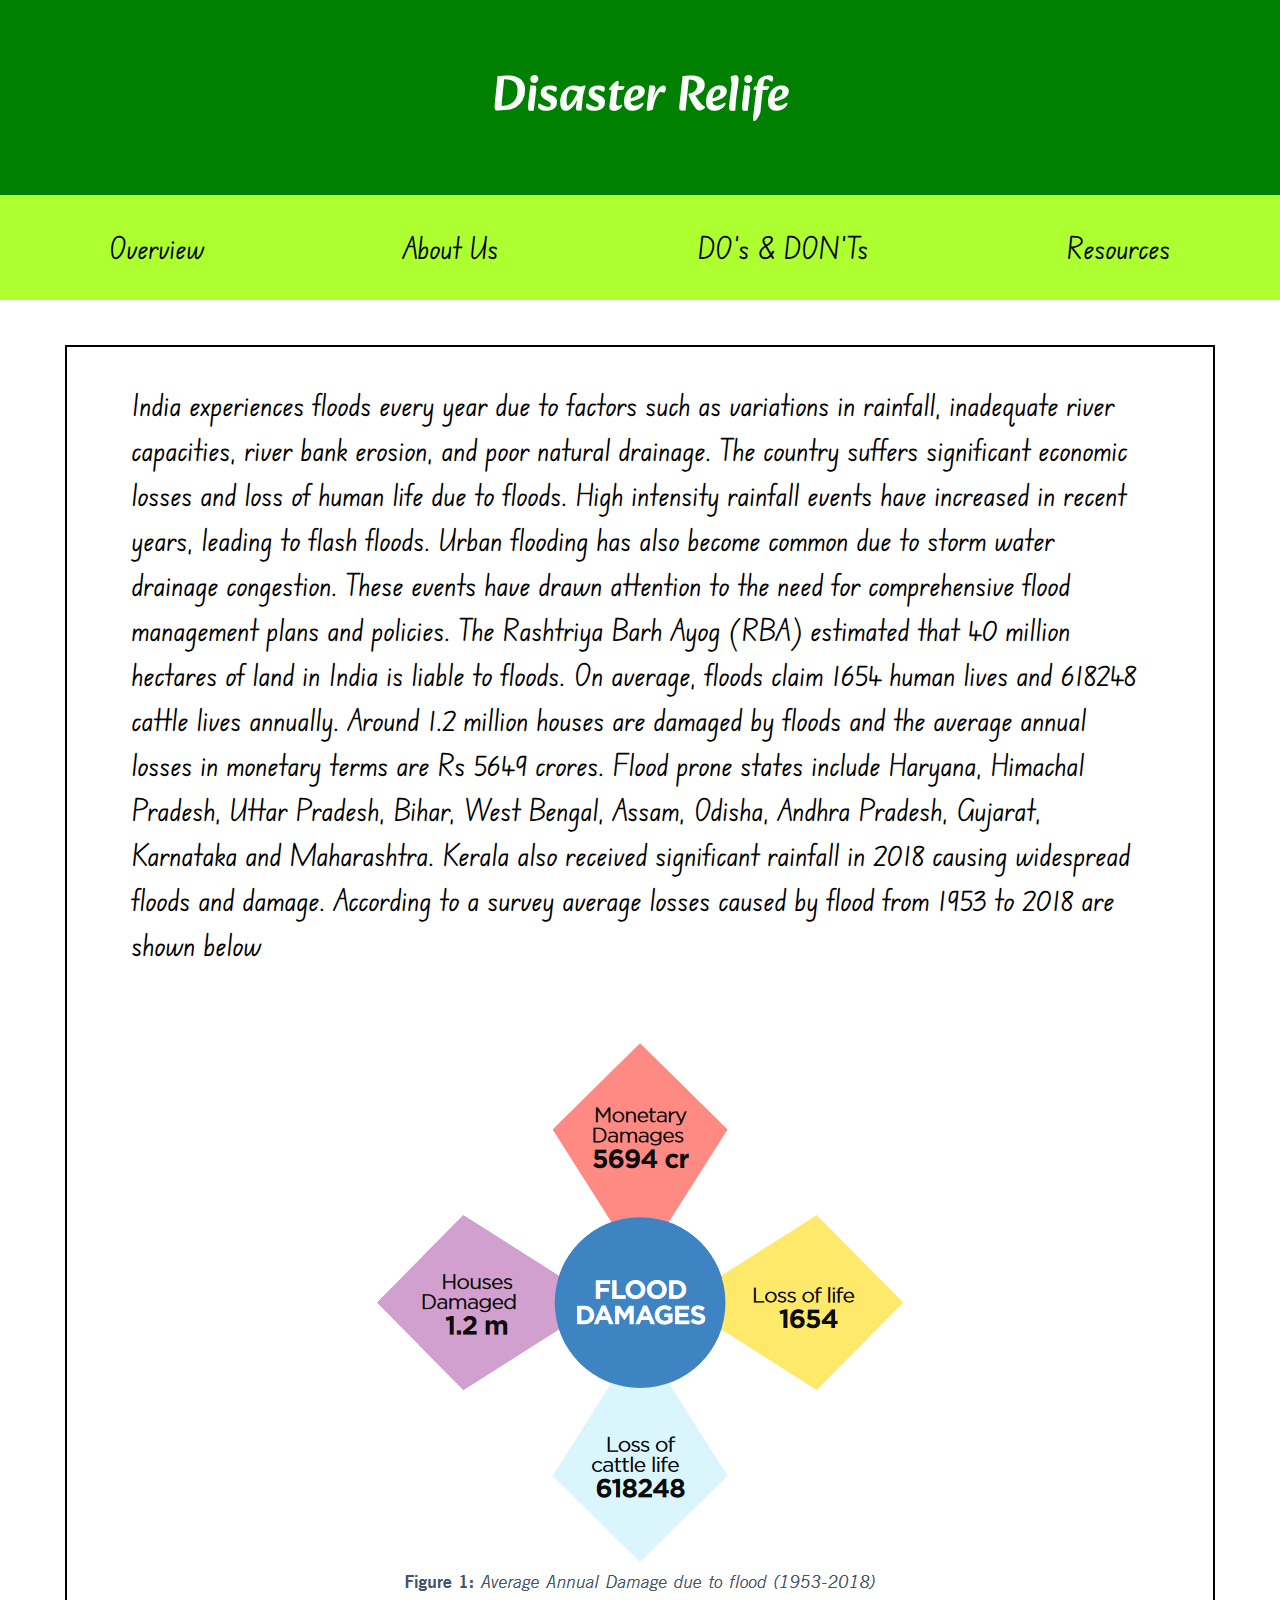
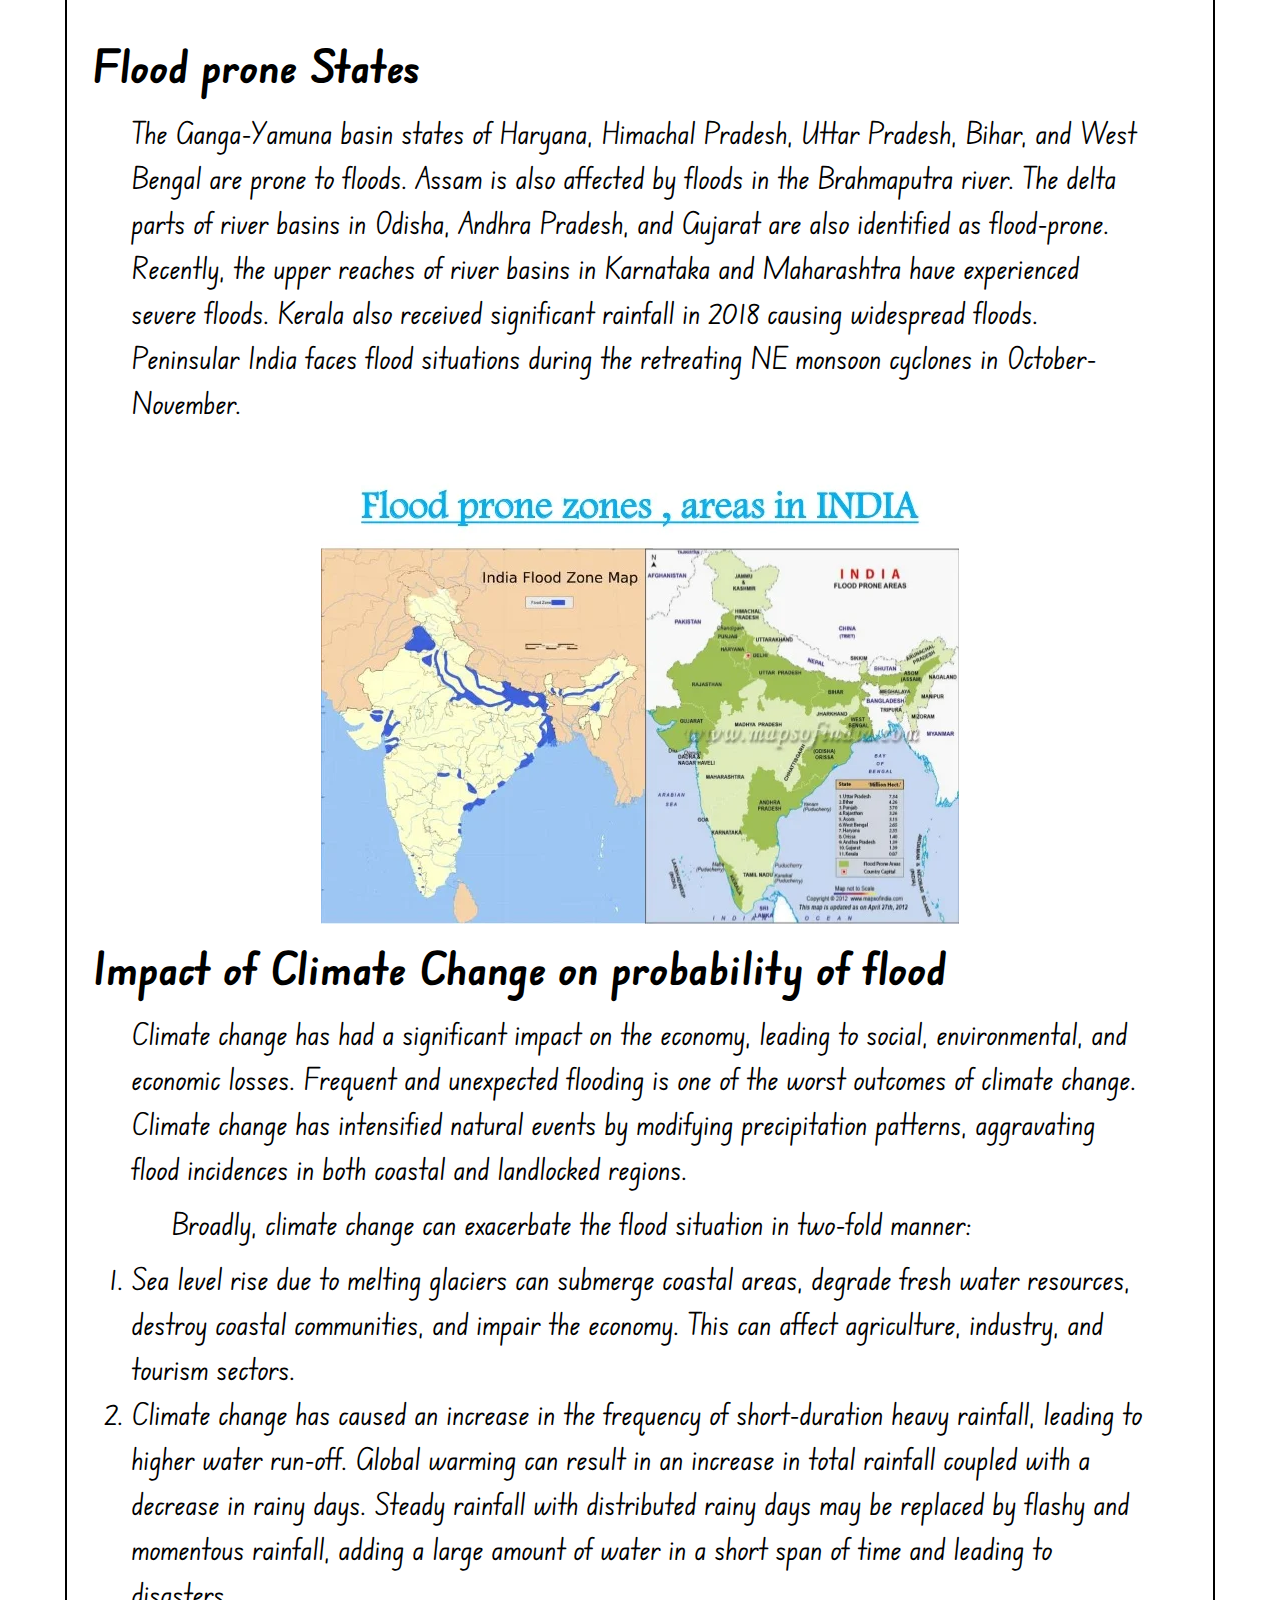
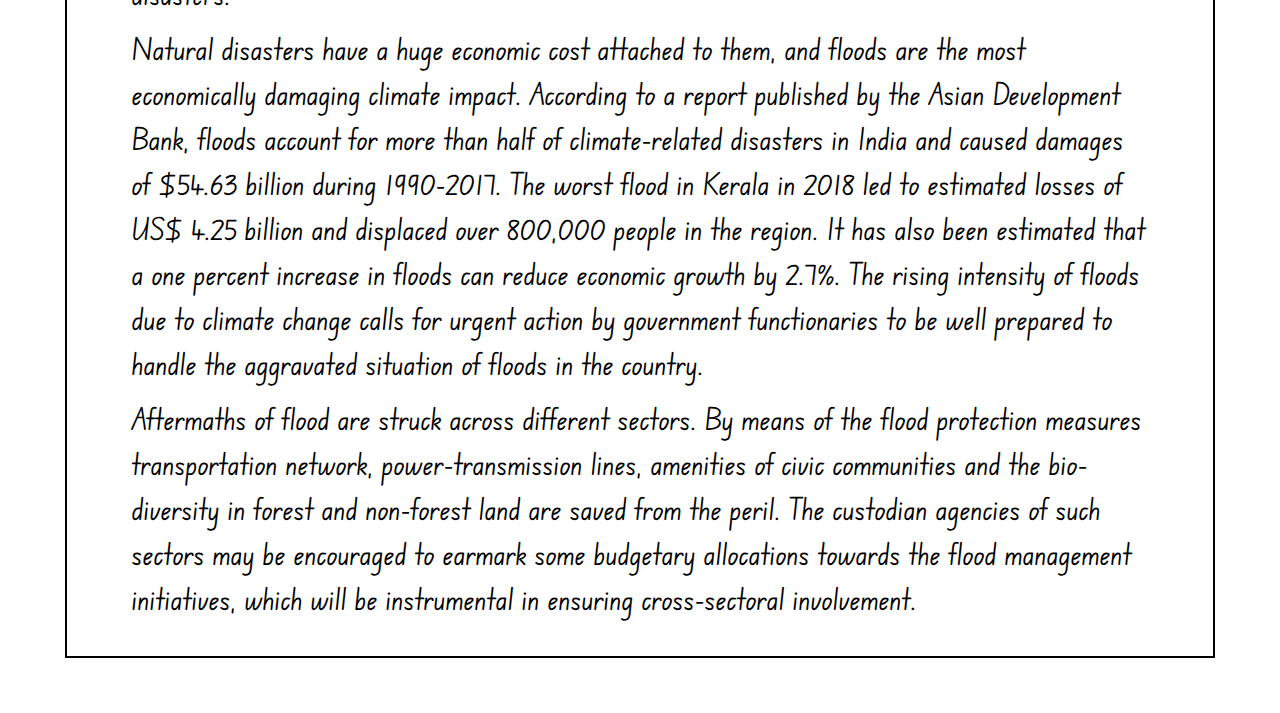
<file: index.html>
<html lang="en">
<head>
    <meta charset="UTF-8">
    <meta http-equiv="X-UA-Compatible" content="IE=edge">
    <meta name="viewport" content="width=device-width, initial-scale=1.0">
    <link rel="icon" href="" type="img/jpg">
    <link rel="stylesheet" href="main.css">
    <style>
        a{
            text-decoration: none;
            color: inherit;   
            font-style:inherit;
        }
    </style>
    <title>|| Disaster Relife ||</title>

</head>
<body>
    <h1 class="head">Disaster Relife</h1>
    <nav>
        <ul>
            <li><a href="/index.html"> Overview</a></li>
            <li><a href="/do.html"> About Us</a></li>
            <li><a href="/don't.html">DO's & DON'Ts</a></li>
            <li><a href="/volunteer.html"> Resources</a></li>
        </ul>
    </nav>
    <section>
        <p class="firstPara align">
            India experiences floods every year due to factors such as variations in rainfall, inadequate river capacities, river bank erosion, and poor natural drainage. The country suffers significant economic losses and loss of human life due to floods. High intensity rainfall events have increased in recent years, leading to flash floods. Urban flooding has also become common due to storm water drainage congestion. These events have drawn attention to the need for comprehensive flood management plans and policies.

            The Rashtriya Barh Ayog (RBA) estimated that 40 million hectares of land in India is liable to floods. On average, floods claim 1654 human lives and 618248 cattle lives annually. Around 1.2 million houses are damaged by floods and the average annual losses in monetary terms are Rs 5649 crores.

            Flood prone states include Haryana, Himachal Pradesh, Uttar Pradesh, Bihar, West Bengal, Assam, Odisha, Andhra Pradesh, Gujarat, Karnataka and Maharashtra. Kerala also received significant rainfall in 2018 causing widespread floods and damage.

            According to a survey average losses caused by flood from 1953 to 2018 are shown below
        </p>
        <br>
        <center><img src="./IMAGE AND VIDEO/1.png" alt="" class="one img"></center>
        <h2 class="bold two-head">Flood prone States</h2>
        <p class="align two">The Ganga-Yamuna basin states of Haryana, Himachal Pradesh, Uttar Pradesh, Bihar, and West Bengal are prone to floods. Assam is also affected by floods in the Brahmaputra river. The delta parts of river basins in Odisha, Andhra Pradesh, and Gujarat are also identified as flood-prone. Recently, the upper reaches of river basins in Karnataka and Maharashtra have experienced severe floods. Kerala also received significant rainfall in 2018 causing widespread floods. Peninsular India faces flood situations during the retreating NE monsoon cyclones in October-November.</p>
        <center><img src="./IMAGE AND VIDEO/2.JPG" alt="" class="two img"></center>
        
        <h2 class="bold three-head">Impact  of  Climate  Change  on  probability  of  flood</h2>
        <p class="align three">Climate change has had a significant impact on the economy, leading to social, environmental, and economic losses. Frequent and unexpected flooding is one of the worst outcomes of climate change. Climate change has intensified natural events by modifying precipitation patterns, aggravating flood incidences in both coastal and landlocked regions.<br>
        
        </p>
        <ol class="align">
            <p class="align three-list-head">Broadly, climate change can exacerbate the flood situation in two-fold manner:</p>
            <li>Sea level rise due to melting glaciers can submerge coastal areas, degrade fresh water resources, destroy coastal communities, and impair the economy. This can affect agriculture, industry, and tourism sectors.</li>
            <li>Climate change has caused an increase in the frequency of short-duration heavy rainfall, leading to higher water run-off. Global warming can result in an increase in total rainfall coupled with a decrease in rainy days. Steady rainfall with distributed rainy days may be replaced by flashy and momentous rainfall, adding a large amount of water in a short span of time and leading to disasters.</li>
        </ol>
        <p class="align">Natural disasters have a huge economic cost attached to them, and floods are the most economically damaging climate impact. According to a report published by the Asian Development Bank, floods account for more than half of climate-related disasters in India and caused damages of $54.63 billion during 1990-2017. The worst flood in Kerala in 2018 led to estimated losses of US$ 4.25 billion and displaced over 800,000 people in the region. It has also been estimated that a one percent increase in floods can reduce economic growth by 2.7%. The rising intensity of floods due to climate change calls for urgent action by government functionaries to be well prepared to handle the aggravated situation of floods in the country.</p>
        <p class="align">Aftermaths of flood are struck across different sectors. By means of the flood protection measures transportation network, power-transmission lines, amenities of civic communities and the bio-diversity in forest and non-forest land are saved from the peril.  The  custodian  agencies  of  such  sectors  may  be  encouraged  to  earmark  some  budgetary  allocations  towards  the  flood  management  initiatives,  which  will  be  instrumental  in  ensuring cross-sectoral involvement.</p>

        

    <footer>

    </footer>
</body>
</html>
</file>
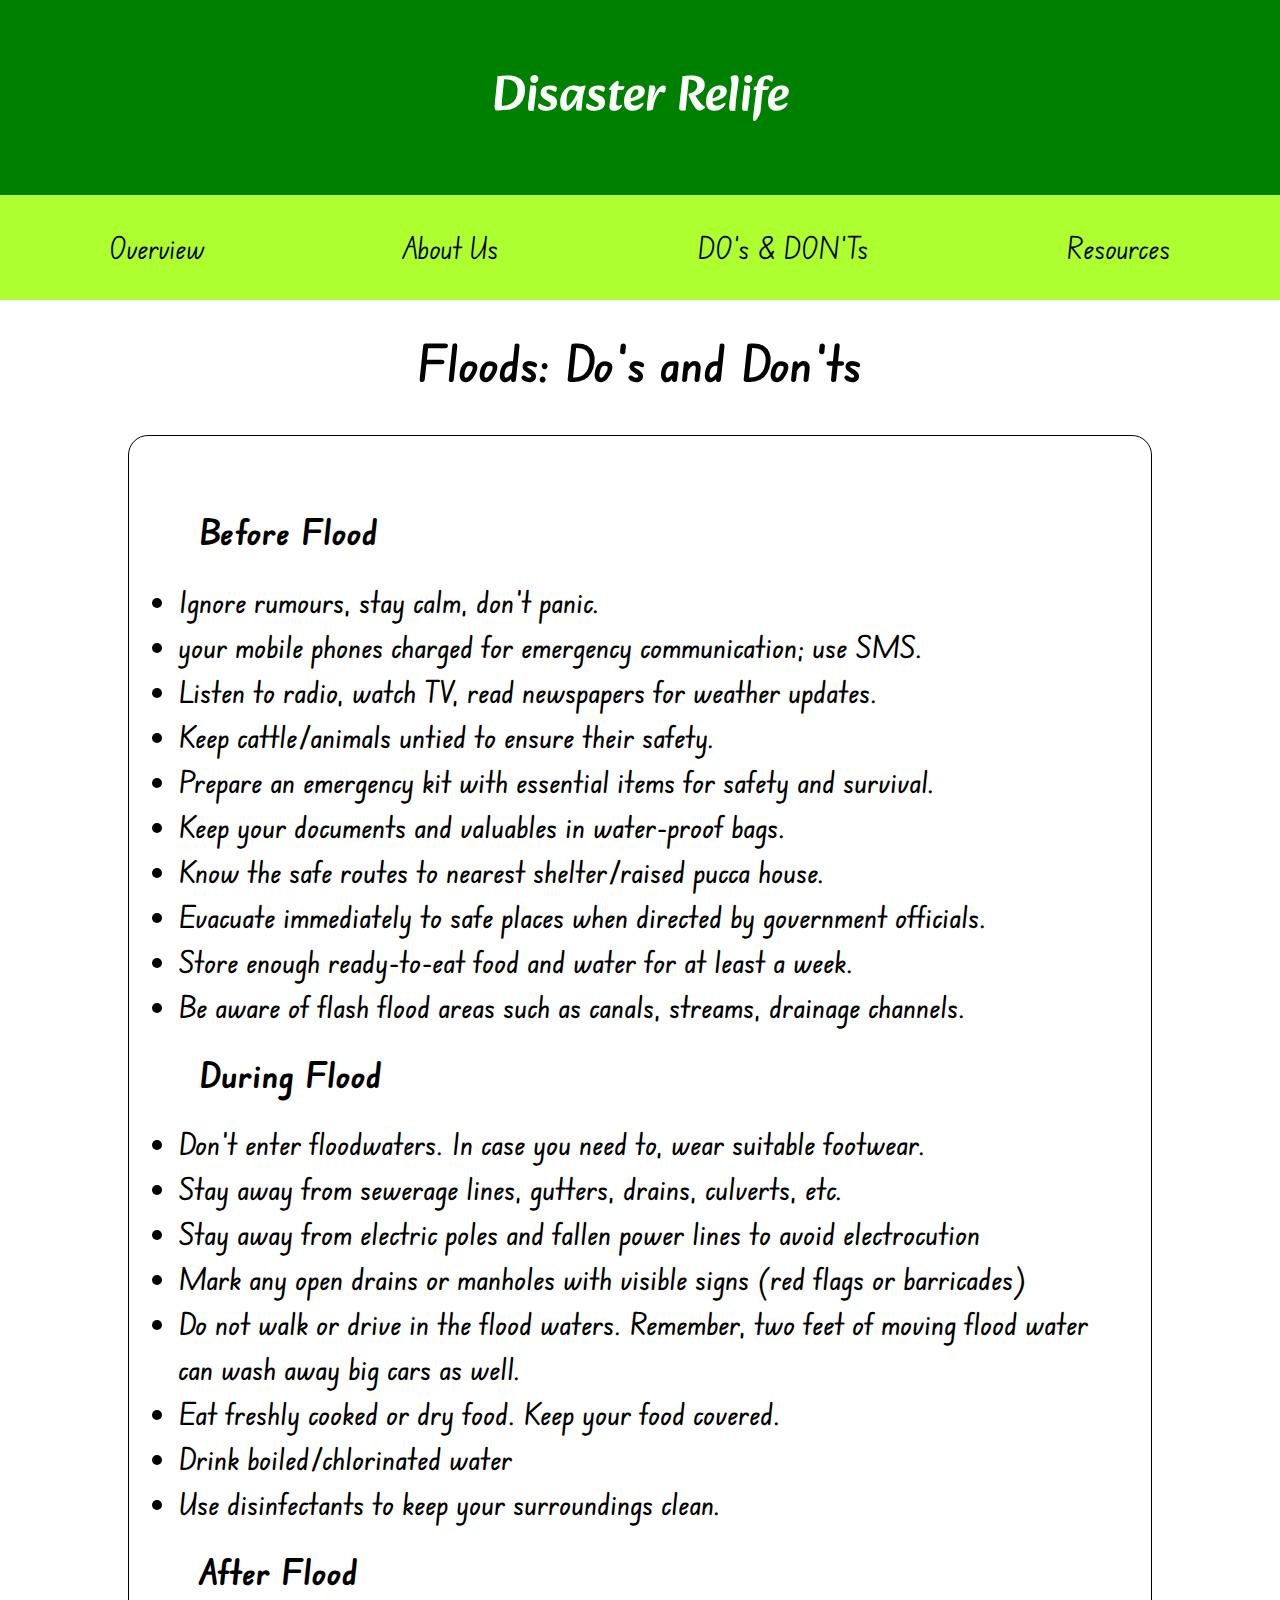
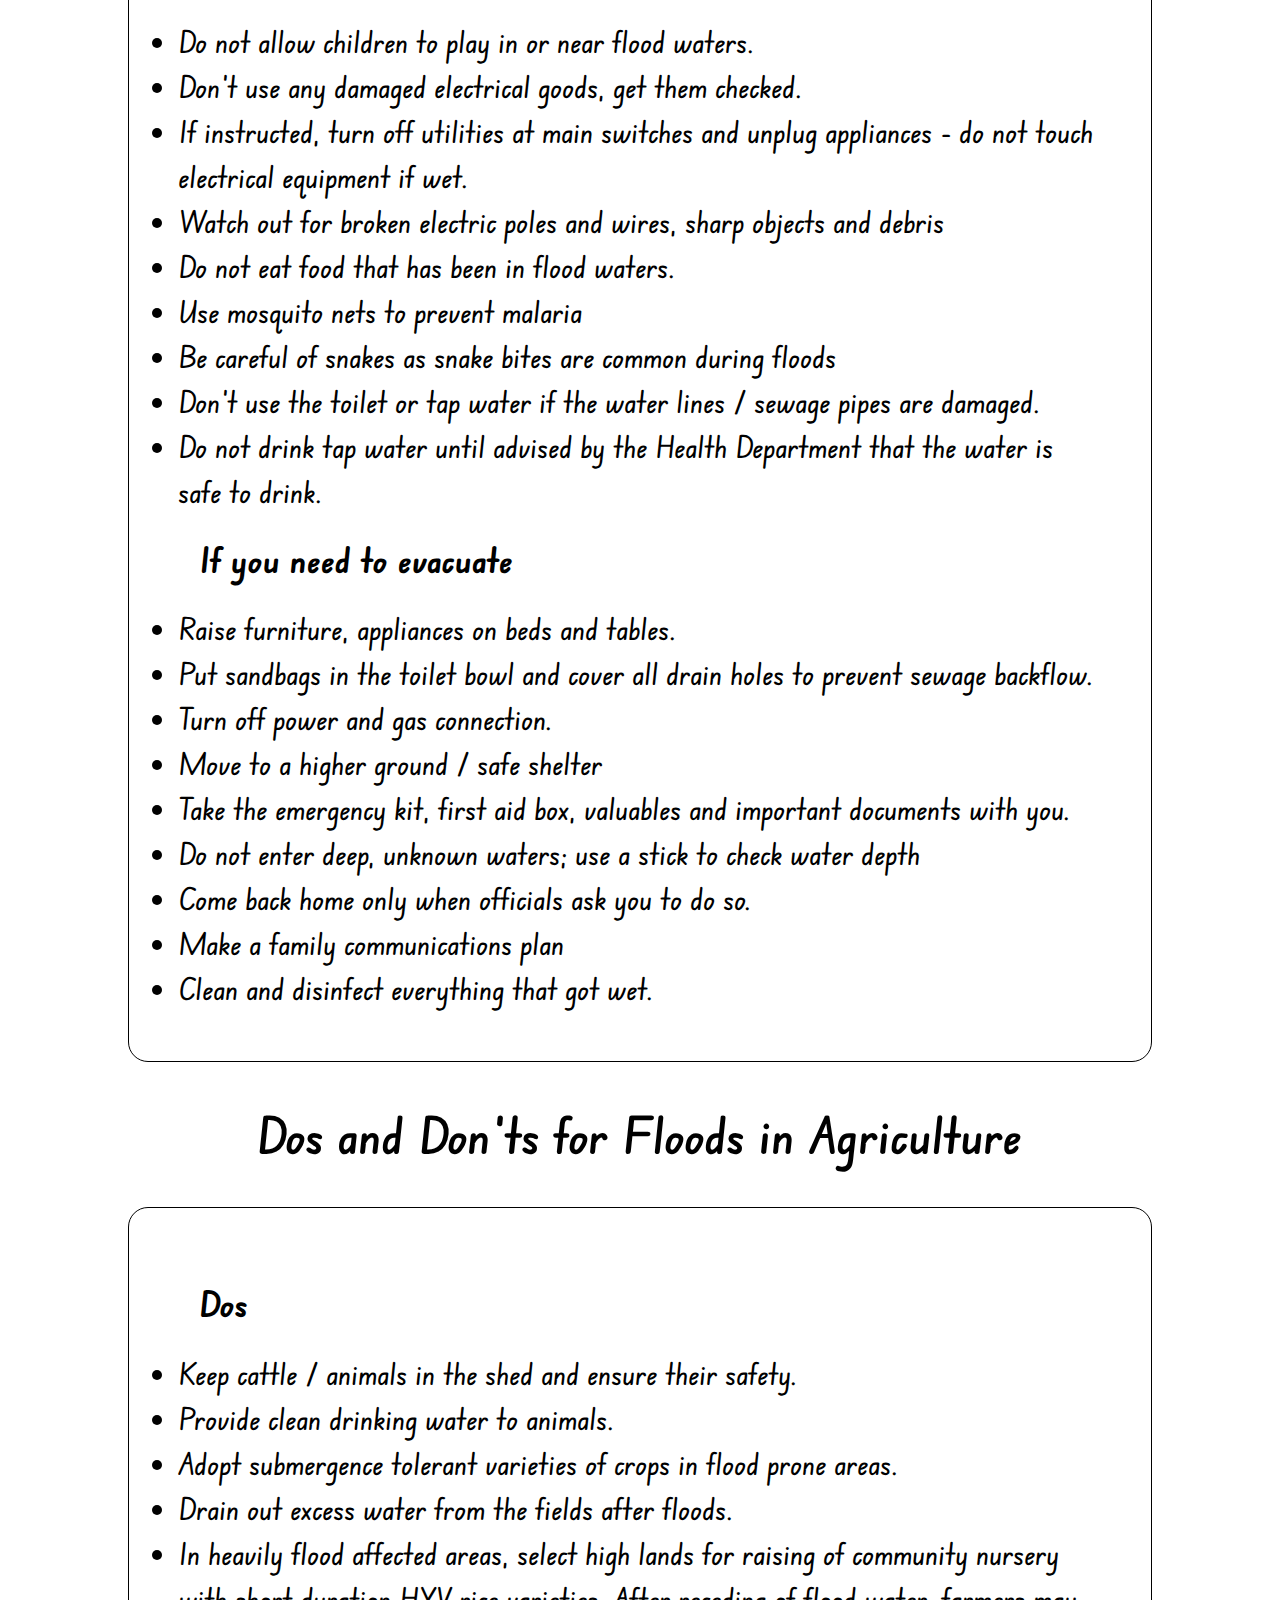
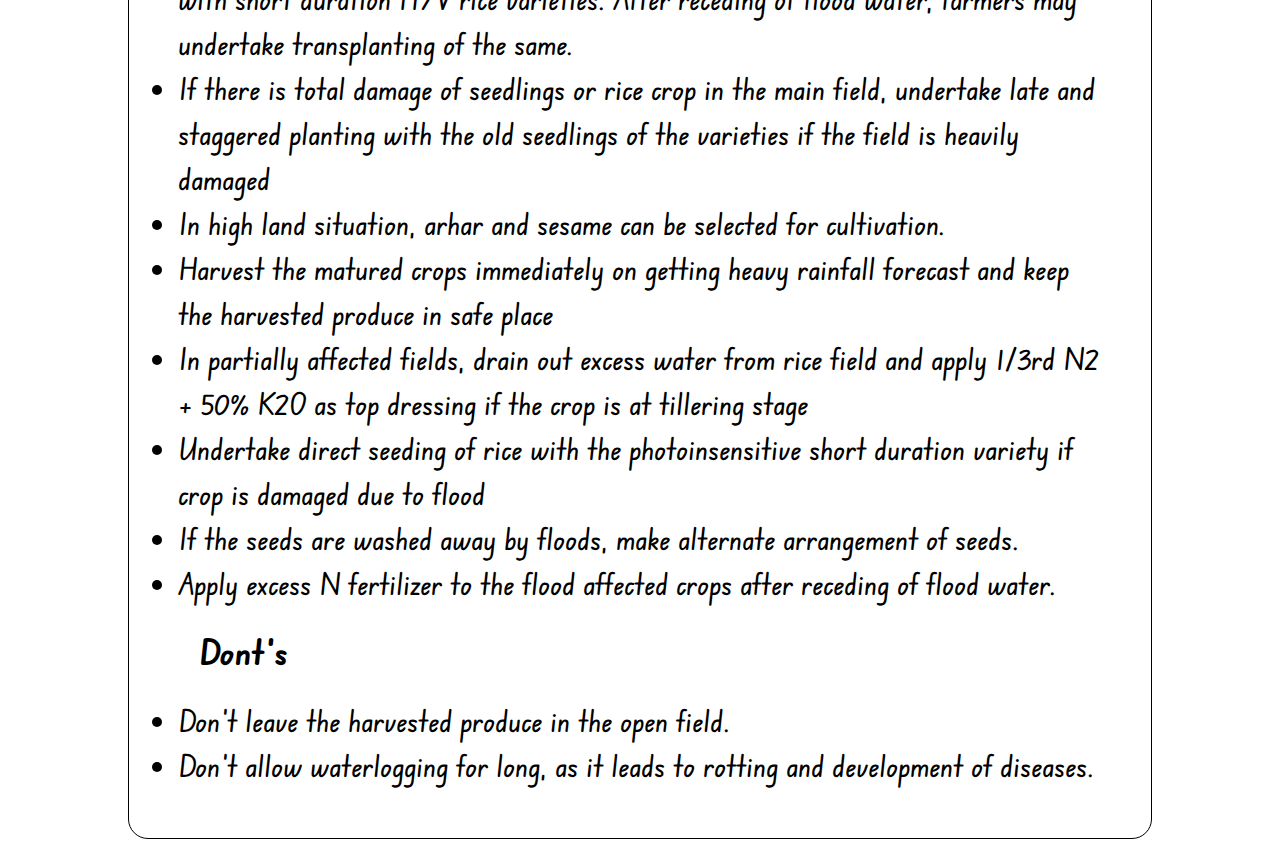
<file: don't.html>
<html lang="en">
<head>
    <meta charset="UTF-8">
    <meta http-equiv="X-UA-Compatible" content="IE=edge">
    <meta name="viewport" content="width=device-width, initial-scale=1.0">
    <link rel="icon" href="" type="img/jpg">
    <title>|| Disaster Relife ||</title>
    <link rel="stylesheet" href="main.css">
    <link rel="stylesheet" href="don't.css">
    <style>
        a{
            text-decoration: none;
            color: inherit;   
            font-style:inherit;
        }
    </style>
</head>
<body>
    <h1 class="head">Disaster Relife</h1>
    <nav>
        <ul>
            <li><a href="/index.html"> Overview</a></li>
            <li><a href="/do.html"> About Us</a></li>
            <li><a href="/don't.html">DO's & DON'Ts</a></li>
            <li><a href="/volunteer.html"> Resources</a></li>
        </ul>
    </nav>

    <h2 class="heading">Floods: Do's and Don’ts</h1>
    <article class="content">
        <h3 class="list-head">Before Flood</h2>
        <ul class="list-1">
                <li>Ignore rumours, stay calm, don’t panic.</li>
                <li> your mobile phones charged for emergency communication; use
                SMS.</li>
                <li>Listen to radio, watch TV, read newspapers for weather updates.</li>
                <li>Keep cattle/animals untied to ensure their safety.</li>
                <li>Prepare an emergency kit with essential items for safety and survival.</li>
                <li>Keep your documents and valuables in water-proof bags.</li>
                <li>Know the safe routes to nearest shelter/raised pucca house.</li>
                <li>Evacuate immediately to safe places when directed by government
                officials.</li>
                <li>Store enough ready-to-eat food and water for at least a week.</li>
                <li>Be aware of flash flood areas such as canals, streams, drainage channels.</li>
        </ul>
        <h3 class="list-head">During Flood</h2>
        <ul class="list-2">
            <li>Don’t enter floodwaters. In case you need to, wear suitable footwear.</li>
            <li>Stay away from sewerage lines, gutters, drains, culverts, etc.</li>
            <li>Stay away from electric poles and fallen power lines to avoid electrocution</li>
            <li>Mark any open drains or manholes with visible signs (red flags or
                barricades)</li>
            <li>Do not walk or drive in the flood waters. Remember, two feet of moving
                flood water can wash away big cars as well.</li>
            <li>Eat freshly cooked or dry food. Keep your food covered.</li>
            <li>Drink boiled/chlorinated water</li>
            <li>Use disinfectants to keep your surroundings clean.</li>
        </ul>
        <h3 class="list-head">After Flood</h2>
        <ul class="list-3">
            <li>Do not allow children to play in or near flood waters.</li>
            <li>Don’t use any damaged electrical goods, get them checked.</li>
            <li>If instructed, turn off utilities at main switches and unplug appliances - do
                not touch electrical equipment if wet.</li>
            <li>Watch out for broken electric poles and wires, sharp objects and debris</li>
            <li>Do not eat food that has been in flood waters.</li>
            <li>Use mosquito nets to prevent malaria</li>
            <li>Be careful of snakes as snake bites are common during floods</li>
            <li>Don’t use the toilet or tap water if the water lines / sewage pipes are
                damaged.</li>
            <li>Do not drink tap water until advised by the Health Department that the
                water is safe to drink.</li>
        </ul>
        <h3 class="list-head">If you need to evacuate</h2>
            <ul class="list-4">
                <li>Raise furniture, appliances on beds and tables.</li>
                <li>Put sandbags in the toilet bowl and cover all drain holes to prevent sewage
                    backflow.</li>
                <li>Turn off power and gas connection.</li>
                <li>Move to a higher ground / safe shelter</li>
                <li>Take the emergency kit, first aid box, valuables and important documents
                    with you.</li>
                <li>Do not enter deep, unknown waters; use a stick to check water depth</li>
                <li>Come back home only when officials ask you to do so.</li>
                <li>Make a family communications plan</li>
                <li>Clean and disinfect everything that got wet.</li>
            </ul>
    </article>
    <h2 class="heading">Dos and Don’ts for Floods in Agriculture</h1>

    <article class="content">
        <h3 class="list-head">Dos</h2>
            <ul class="list-5">
                <li>Keep cattle / animals in the shed and ensure their safety.</li>
                <li>Provide clean drinking water to animals.</li>
                <li>Adopt submergence tolerant varieties of crops in flood prone areas.</li>
                <li>Drain out excess water from the fields after floods.</li>
                <li>In heavily flood affected areas, select high lands for raising of community
                    nursery with short duration HYV rice varieties. After receding of flood
                    water, farmers may undertake transplanting of the same.</li>
                <li>If there is total damage of seedlings or rice crop in the main field, undertake
                    late and staggered planting with the old seedlings of the varieties if the field
                    is heavily damaged</li>
                <li>In high land situation, arhar and sesame can be selected for cultivation.</li>
                <li>Harvest the matured crops immediately on getting heavy rainfall forecast
                    and keep the harvested produce in safe place</li>
                <li>In partially affected fields, drain out excess water from rice field and apply
                    1/3rd N2 + 50% K2O as top dressing if the crop is at tillering stage</li>
                <li>Undertake direct seeding of rice with the photoinsensitive short duration
                    variety if crop is damaged due to flood</li>
                <li>If the seeds are washed away by floods, make alternate arrangement of
                    seeds.</li>
                <li>Apply excess N fertilizer to the flood affected crops after receding of flood
                    water.</li>
            </ul>
        <h3 class="list-head">Dont’s</h2>
            <ul class="list-6">
                <li>Don’t leave the harvested produce in the open field.</li>
                <li>Don’t allow waterlogging for long, as it leads to rotting and development
                    of diseases.</li>
            </ul>
    </article>

</body>
</html>
</file>
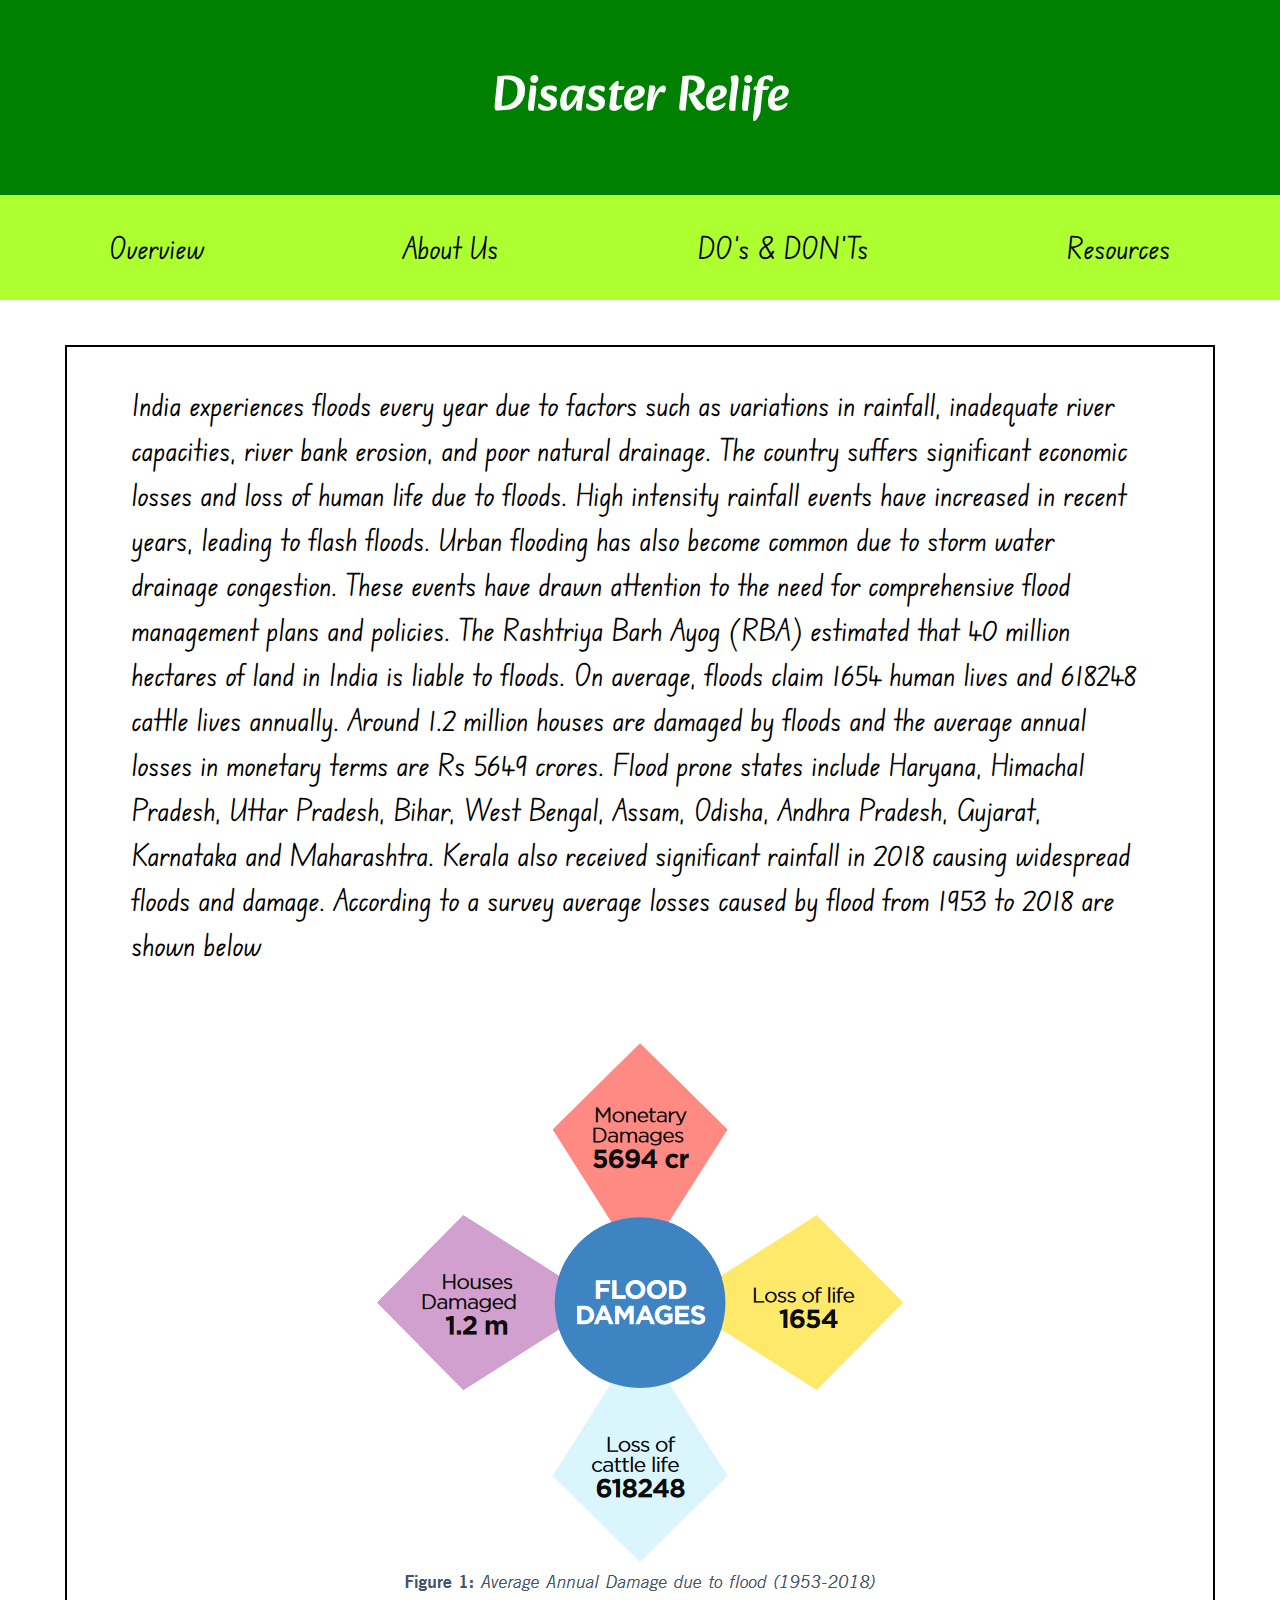
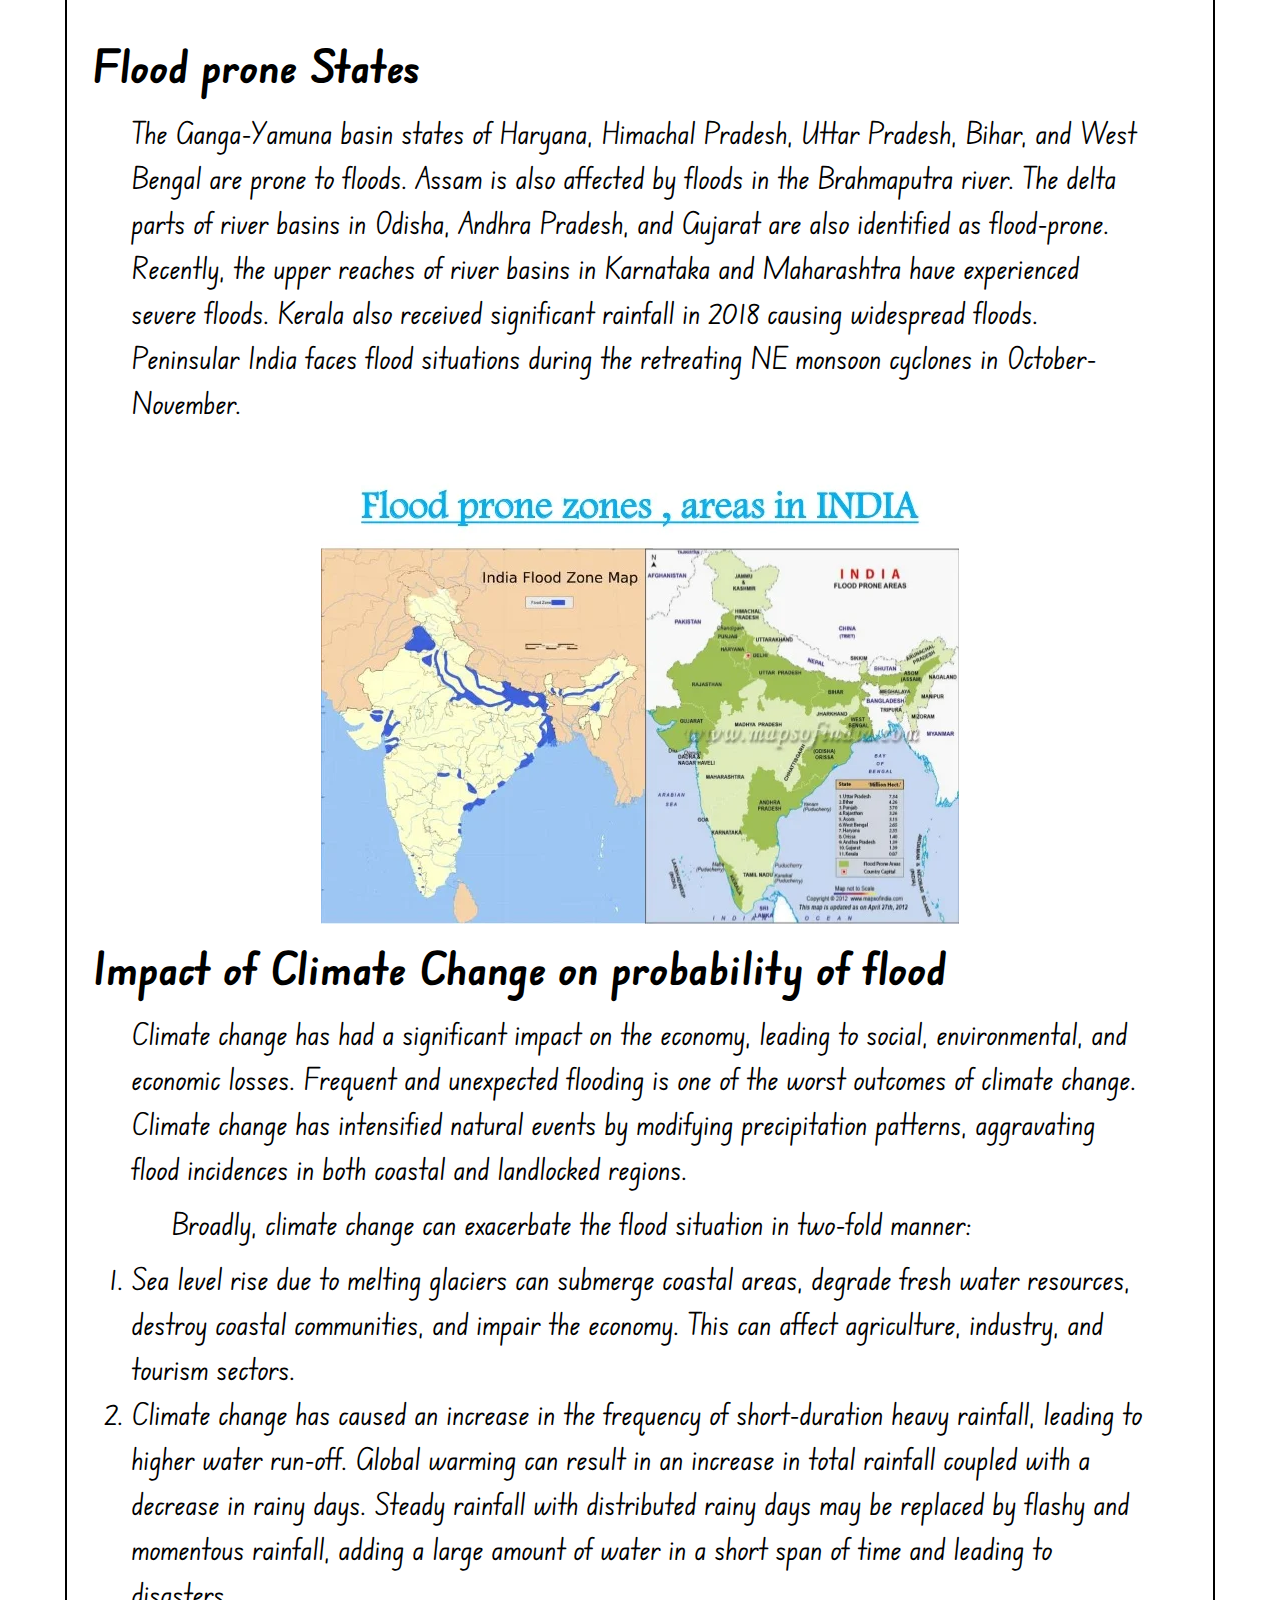
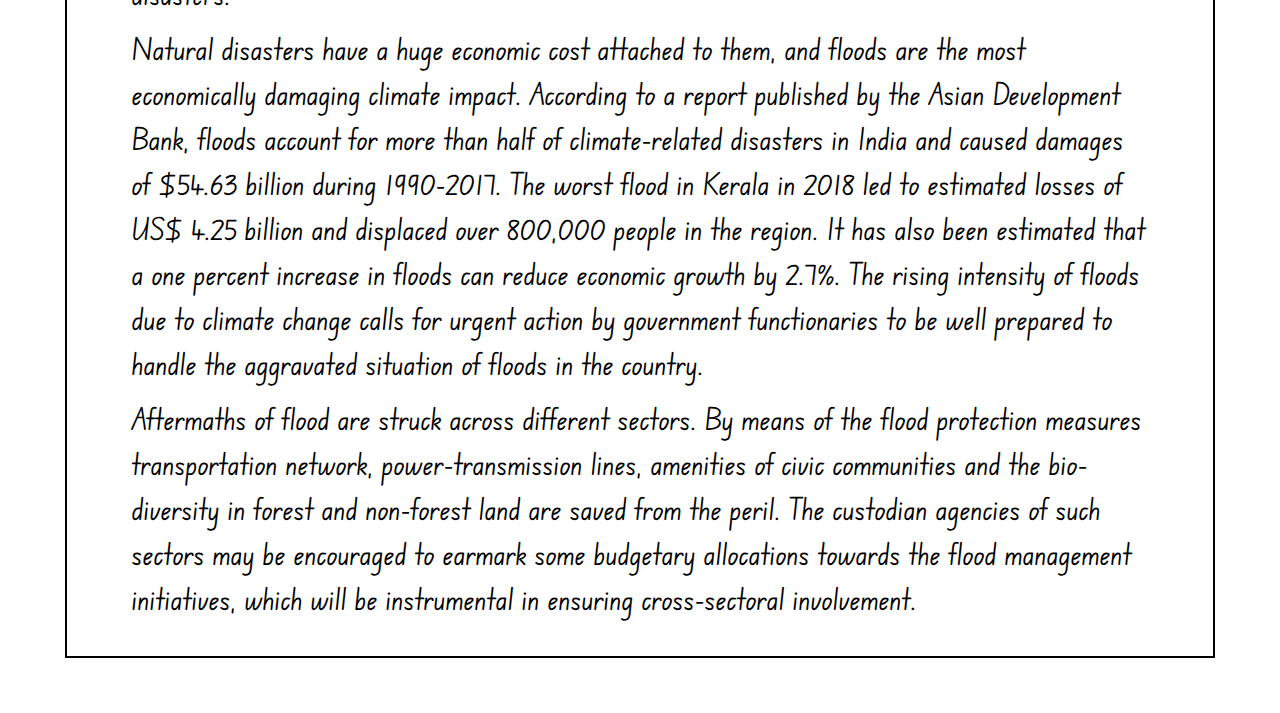
<file: main.html>
<html lang="en">
<head>
    <meta charset="UTF-8">
    <meta http-equiv="X-UA-Compatible" content="IE=edge">
    <meta name="viewport" content="width=device-width, initial-scale=1.0">
    <link rel="icon" href="" type="img/jpg">
    <link rel="stylesheet" href="main.css">
    <style>
        a{
            text-decoration: none;
            color: inherit;   
            font-style:inherit;
        }
    </style>
    <title>|| Disaster Relife ||</title>

</head>
<body>
    <h1 class="head">Disaster Relife</h1>
    <nav>
        <ul>
            <li><a href="/main.html"> Overview</a></li>
            <li><a href="/do.html"> About Us</a></li>
            <li><a href="/don't.html">DO's & DON'Ts</a></li>
            <li><a href="/volunteer.html"> Resources</a></li>
        </ul>
    </nav>
    <section>
        <p class="firstPara align">
            India experiences floods every year due to factors such as variations in rainfall, inadequate river capacities, river bank erosion, and poor natural drainage. The country suffers significant economic losses and loss of human life due to floods. High intensity rainfall events have increased in recent years, leading to flash floods. Urban flooding has also become common due to storm water drainage congestion. These events have drawn attention to the need for comprehensive flood management plans and policies.

            The Rashtriya Barh Ayog (RBA) estimated that 40 million hectares of land in India is liable to floods. On average, floods claim 1654 human lives and 618248 cattle lives annually. Around 1.2 million houses are damaged by floods and the average annual losses in monetary terms are Rs 5649 crores.

            Flood prone states include Haryana, Himachal Pradesh, Uttar Pradesh, Bihar, West Bengal, Assam, Odisha, Andhra Pradesh, Gujarat, Karnataka and Maharashtra. Kerala also received significant rainfall in 2018 causing widespread floods and damage.

            According to a survey average losses caused by flood from 1953 to 2018 are shown below
        </p>
        <br>
        <center><img src="./IMAGE AND VIDEO/1.png" alt="" class="one img"></center>
        <h2 class="bold two-head">Flood prone States</h2>
        <p class="align two">The Ganga-Yamuna basin states of Haryana, Himachal Pradesh, Uttar Pradesh, Bihar, and West Bengal are prone to floods. Assam is also affected by floods in the Brahmaputra river. The delta parts of river basins in Odisha, Andhra Pradesh, and Gujarat are also identified as flood-prone. Recently, the upper reaches of river basins in Karnataka and Maharashtra have experienced severe floods. Kerala also received significant rainfall in 2018 causing widespread floods. Peninsular India faces flood situations during the retreating NE monsoon cyclones in October-November.</p>
        <center><img src="./IMAGE AND VIDEO/2.JPG" alt="" class="two img"></center>
        
        <h2 class="bold three-head">Impact  of  Climate  Change  on  probability  of  flood</h2>
        <p class="align three">Climate change has had a significant impact on the economy, leading to social, environmental, and economic losses. Frequent and unexpected flooding is one of the worst outcomes of climate change. Climate change has intensified natural events by modifying precipitation patterns, aggravating flood incidences in both coastal and landlocked regions.<br>
        
        </p>
        <ol class="align">
            <p class="align three-list-head">Broadly, climate change can exacerbate the flood situation in two-fold manner:</p>
            <li>Sea level rise due to melting glaciers can submerge coastal areas, degrade fresh water resources, destroy coastal communities, and impair the economy. This can affect agriculture, industry, and tourism sectors.</li>
            <li>Climate change has caused an increase in the frequency of short-duration heavy rainfall, leading to higher water run-off. Global warming can result in an increase in total rainfall coupled with a decrease in rainy days. Steady rainfall with distributed rainy days may be replaced by flashy and momentous rainfall, adding a large amount of water in a short span of time and leading to disasters.</li>
        </ol>
        <p class="align">Natural disasters have a huge economic cost attached to them, and floods are the most economically damaging climate impact. According to a report published by the Asian Development Bank, floods account for more than half of climate-related disasters in India and caused damages of $54.63 billion during 1990-2017. The worst flood in Kerala in 2018 led to estimated losses of US$ 4.25 billion and displaced over 800,000 people in the region. It has also been estimated that a one percent increase in floods can reduce economic growth by 2.7%. The rising intensity of floods due to climate change calls for urgent action by government functionaries to be well prepared to handle the aggravated situation of floods in the country.</p>
        <p class="align">Aftermaths of flood are struck across different sectors. By means of the flood protection measures transportation network, power-transmission lines, amenities of civic communities and the bio-diversity in forest and non-forest land are saved from the peril.  The  custodian  agencies  of  such  sectors  may  be  encouraged  to  earmark  some  budgetary  allocations  towards  the  flood  management  initiatives,  which  will  be  instrumental  in  ensuring cross-sectoral involvement.</p>

        

    <footer>

    </footer>
</body>
</html>
</file>
<file: main.css>
@import url('https://fonts.googleapis.com/css2?family=Alkatra:wght@600&family=Caveat:wght@500&family=Edu+NSW+ACT+Foundation&display=swap');

*{
    margin: 0px;
    padding: 0px;
    font-family: 'Edu NSW ACT Foundation','Caveat',sans-serif;
    line-height: 1.5;
}
body{
    font-family:'Caveat',sans-serif !important;
}

.head{
    padding: 70px;
    margin: -10px;
    font-size: 50px;
    font-weight: 500;
    text-align: center;
    background-color: green;
    overflow: hidden;
    font-family: 'Alkatra','Caveat',sans-serif !important;
    color: white;
}

nav ul{
    display: flex;
    list-style-type: none;
    text-align: center;
    justify-content: space-around;
    background-color: greenyellow; 
    padding: 20px; 
    margin: -10px;
    overflow: hidden;   
}
nav ul li{
    flex-direction: column;
    font-weight: 400;
    font-size: 30px;
    padding:10px;
}

nav ul li:hover{
    color: greenyellow;
    background: black;
    /* padding: 2px 10px; */
    border-radius: 10px;
    font-weight: 700;
}
.align{
    text-align: left;
    margin: 10px 40px;
    font-size: 30px;
}
.img{
    margin: 10px;
}
section{
    margin: 55px 65px;
    border: 2px solid black;
    padding: 25px;
    font-weight: 300;
    font-size: 30px;
}
</file>
